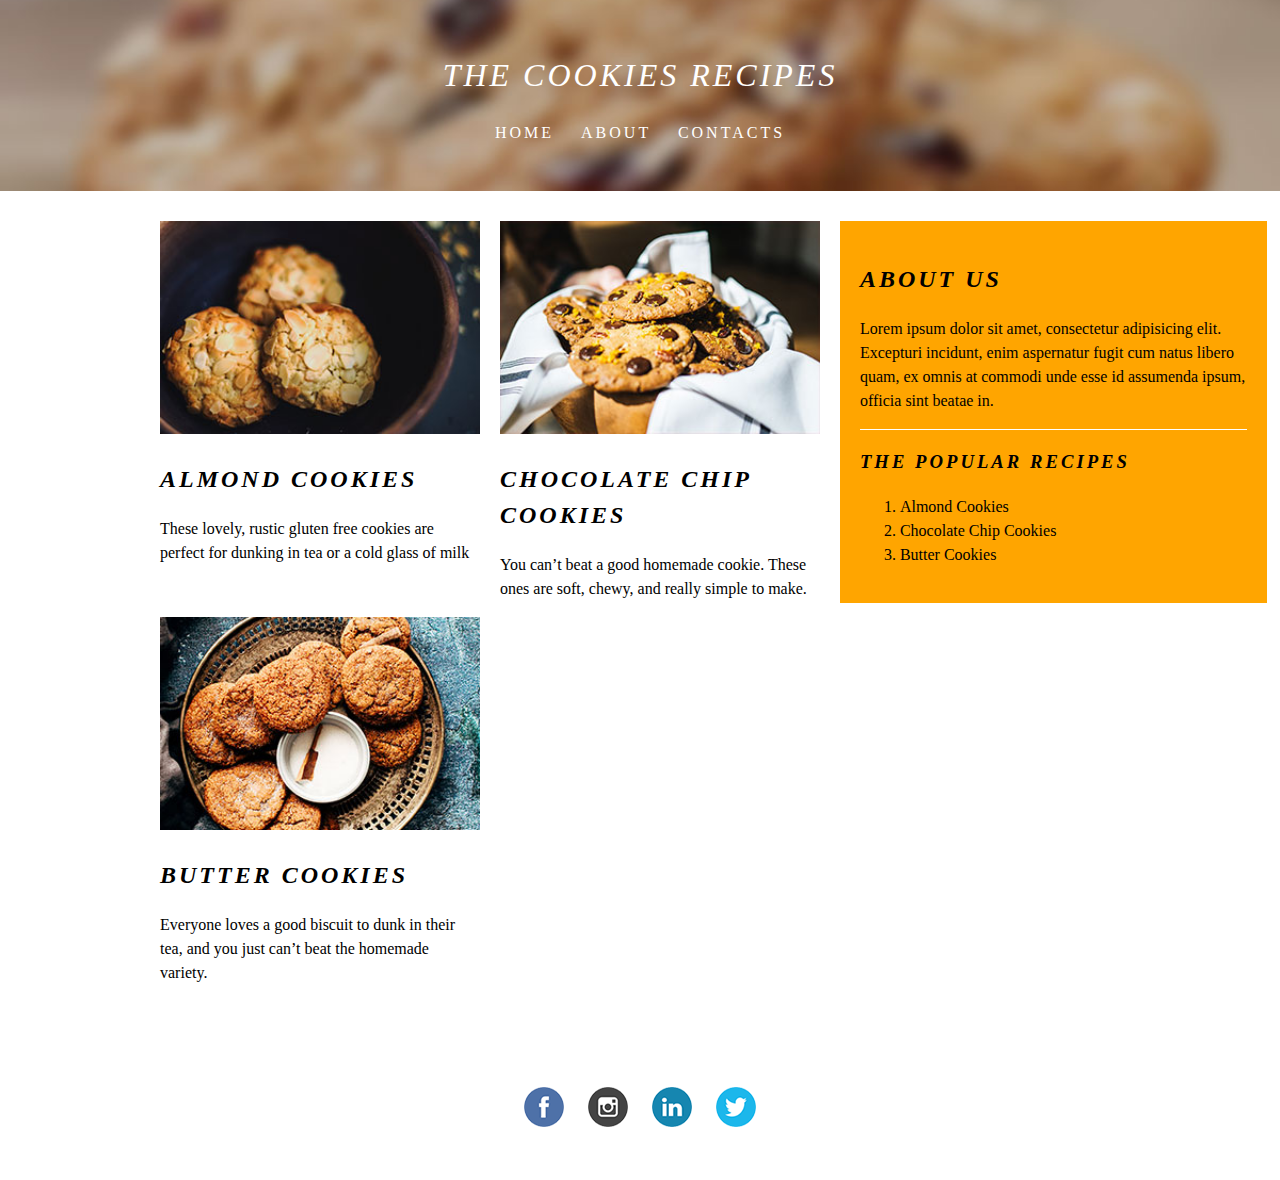
<file: index.html>
<!DOCTYPE html> 
<html> 
<head> 
	<title>The Cookies Recipes</title>
	<Link rel="stylesheet" href="css/style.css"> 
  	<link href="https://fonts.googleapis.com/css?family=Lato:300,400,700" rel="stylesheet">
</head> 

<body>

<header>
<h1>The Cookies Recipes</h1>
<ul> 
	<li>
	<a href="http://www.google.com" target="_blank">Home</a>
	</li>

	<li>
	<a href="http://www.google.com" target="_blank">About</a>
	</li>

	<li>
	<a href="contact.html" target="_blank">Contacts</a>
	</li>
</ul>
</header>

<div class="wrapper">

<div class="container">

<article>
	<img src="images/almond-cookies.jpg" alt="this is almond cookies">
	<h2>Almond Cookies</h2>
	<p>These lovely, rustic gluten free cookies are perfect for dunking in tea or a cold glass of milk</p>
</article>

<article>
	<img src="images/chocolate-cookies.jpg" alt="this is chocolate cookies">
	<h2>Chocolate Chip Cookies</h2>
	<p>You can’t beat a good homemade cookie. These ones are soft, chewy, and really simple to make.</p>
	</article>

<article>
	<img src="images/butter-cookies.jpg" alt="this is butter cookies">
	<h2>Butter Cookies</h2>
	<p>Everyone loves a good biscuit to dunk in their tea, and you just can’t beat the homemade variety.</p>
	</article>

</div> 
<!-- container -->
</div>
<!-- /wrapper -->


<div class="sidebar">
<div class="aboutus">
<h2>About Us</h2>
	<p>Lorem ipsum dolor sit amet, consectetur adipisicing elit. Excepturi incidunt, enim aspernatur fugit cum natus libero quam, ex omnis at commodi unde esse id assumenda ipsum, officia sint beatae in.</p> 
</div>
<!-- /aboutus -->

<h3>The Popular Recipes</h3>
	<ol> 
		<li>Almond Cookies</li>
		<li>Chocolate Chip Cookies</li>
		<li>Butter Cookies</li>
	</ol>
</div>
<!-- /sidebar -->


<footer> 
<p>Copyright 2017</p>
<ul>
	<li><img src="images/facebook.png"></li>
	<li><img src="images/instagram.png"></li>
	<li><img src="images/linkedin.png"></li>
	<li><img src="images/twitter.png"></li>
</ul>
</footer>
</file>
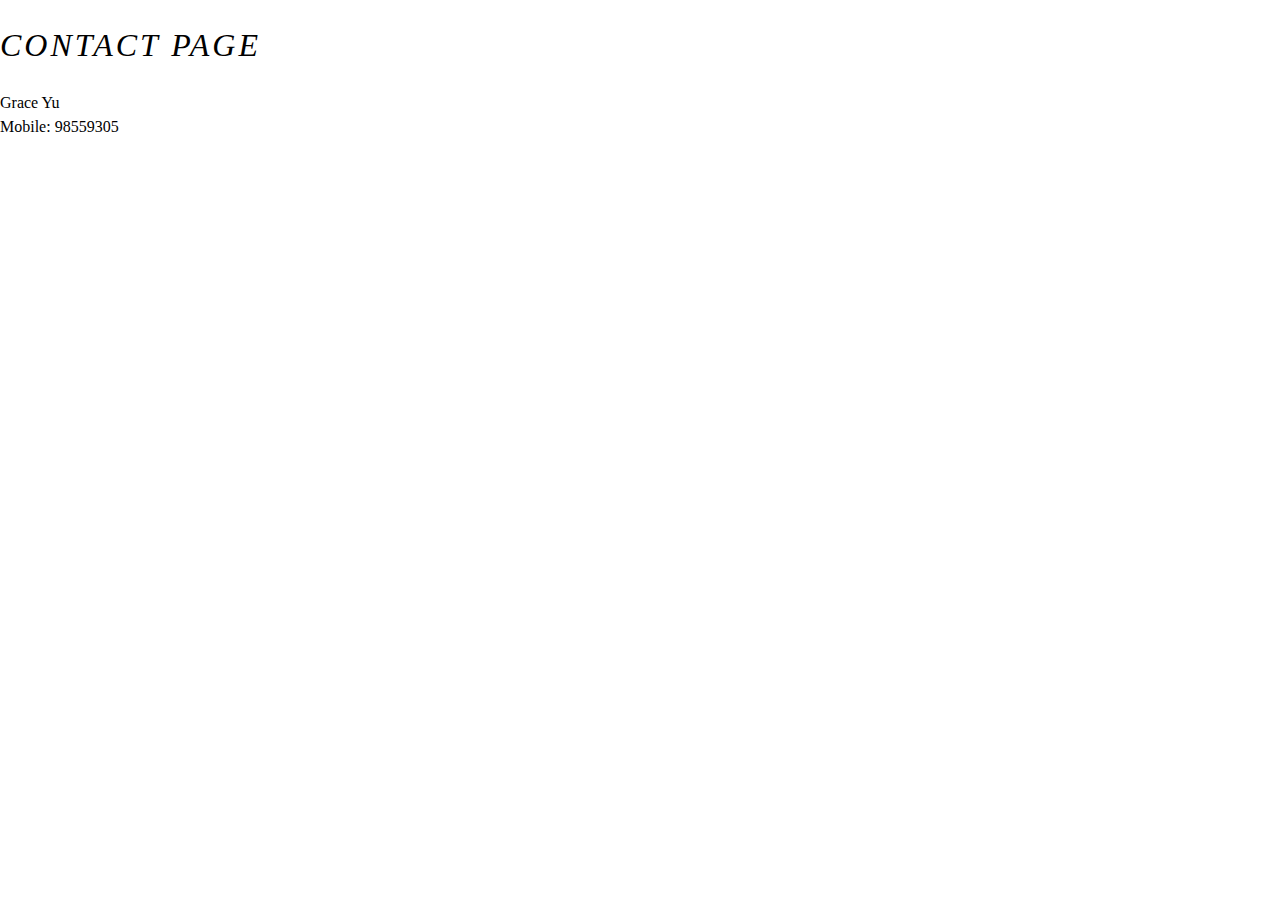
<file: contact.html>
<!DOCTYPE html>
<html> 
<head> 
<Link rel="stylesheet" href="css/style.css"> 
<meta charset="utf-8">

</head> 
<body>
	<h1> Contact Page</h1>
	<span>Grace Yu</span>
	<a href="#"></a>
	<div>Mobile: 98559305</div>

</body>
</file>
<file: css/style.css>
* {
  box-sizing: border-box;
}

body {
	font-family: 'Indie Flower';
	line-height: 1.5; 
	font-weight: 400; 
	margin: 0;
}

h1, h2, h3 {
	text-transform: uppercase;
	font-weight: 700;
	letter-spacing: 3px;
	font-style: italic;
}

h1 {
	font-weight: 300; 
}

/*header styles*/
header {
	text-align: center;
	text-transform: uppercase;
	letter-spacing: 3px;

	background: #900426 url(../images/header-bg.jpg) center;
	background-size: cover; 
	color: white;
	padding: 30px;
	padding-left: 30px;
	padding: 30px 0;
	margin-bottom: 30px;
}

a {
	color: white;
	text-decoration: none;
}

a:hover {
	border-bottom: 1px solid white; 
}

.container {
	margin-left: 30px;
}

.wrapper {
	width: 1060px; 
	padding: 0 20px; 
	margin: 0 auto; 
}

.container, .sidebar {
	float: left;
}

.container {
	width: 66.66%;
	background: white;
}

.aboutus {
	border-bottom: 1px solid white; 
}

.sidebar {
	width: 33.33%;
	background: orange;
	padding: 20px;
}

article {
	float: left;
	width: 50%;
	padding-right: 20px;
}

article img {
	width: 100%;
}

footer {
		clear: both;
		color: white;
		padding: 30px; 
		text-align: center;
}

ul {
	padding: 0px;
}

ul li {
	display: inline;
	margin: 10px;
}

@media (max-width: 960px) 
	{.sidebar 
		{display: none;}
	
	.wrapper, .container {
		width: 100%; 
	}

@media (max-width: 660px) {
	article {
		width: 100%;
	}
}
</file>
